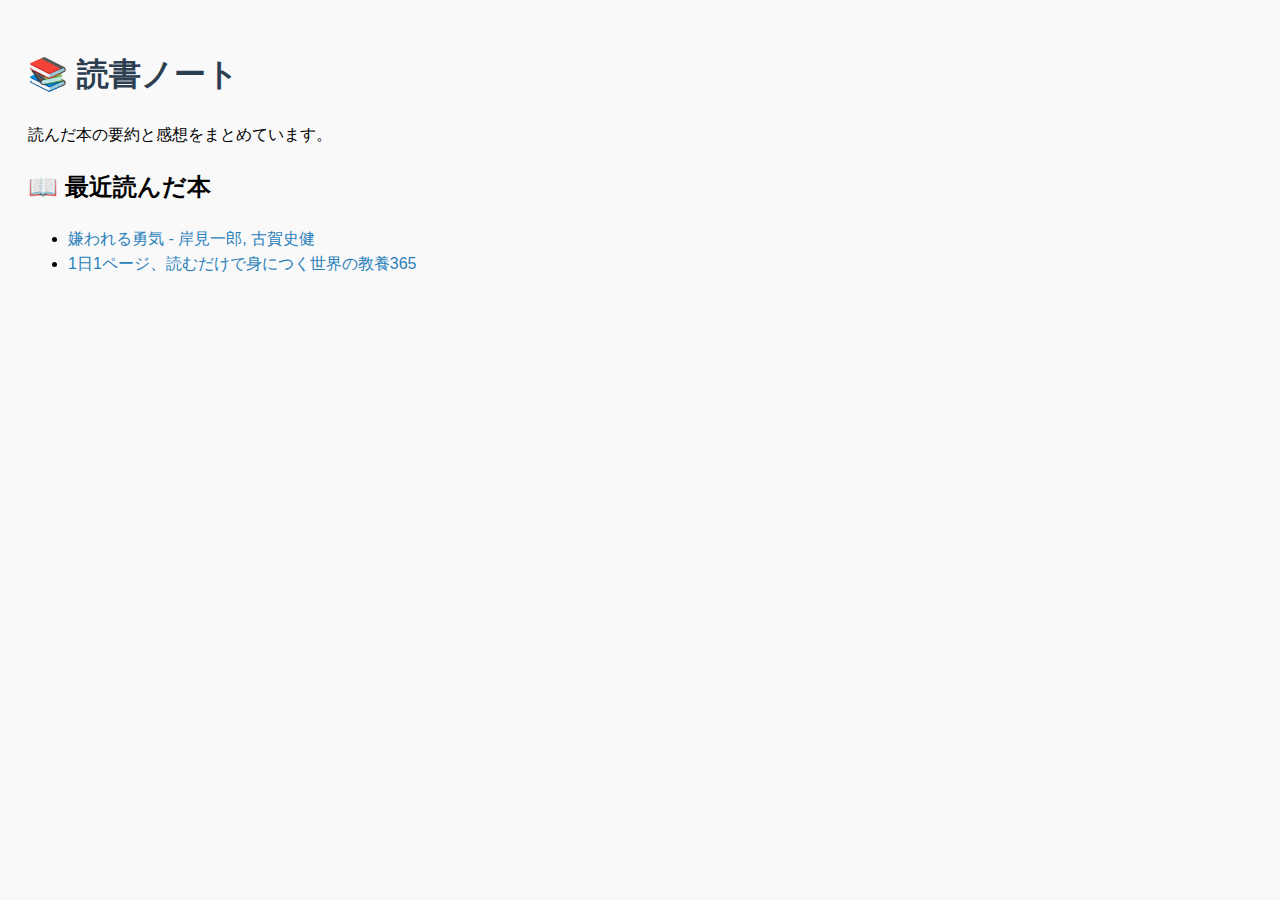
<file: index.html>
<!DOCTYPE html>
<html lang="ja">
<head>
  <meta charset="UTF-8">
  <title>読書ノート - 本の要約と感想</title>
  <link rel="stylesheet" href="style.css">
</head>
<body>
  <h1>📚 読書ノート</h1>
  <p>読んだ本の要約と感想をまとめています。</p>

  <h2>📖 最近読んだ本</h2>
  <ul>
    <li><a href="book1.html">嫌われる勇気 - 岸見一郎, 古賀史健</a></li>
    <li><a href="book2.html">1日1ページ、読むだけで身につく世界の教養365</a></li>
  </ul>
</body>
</html>
</file>
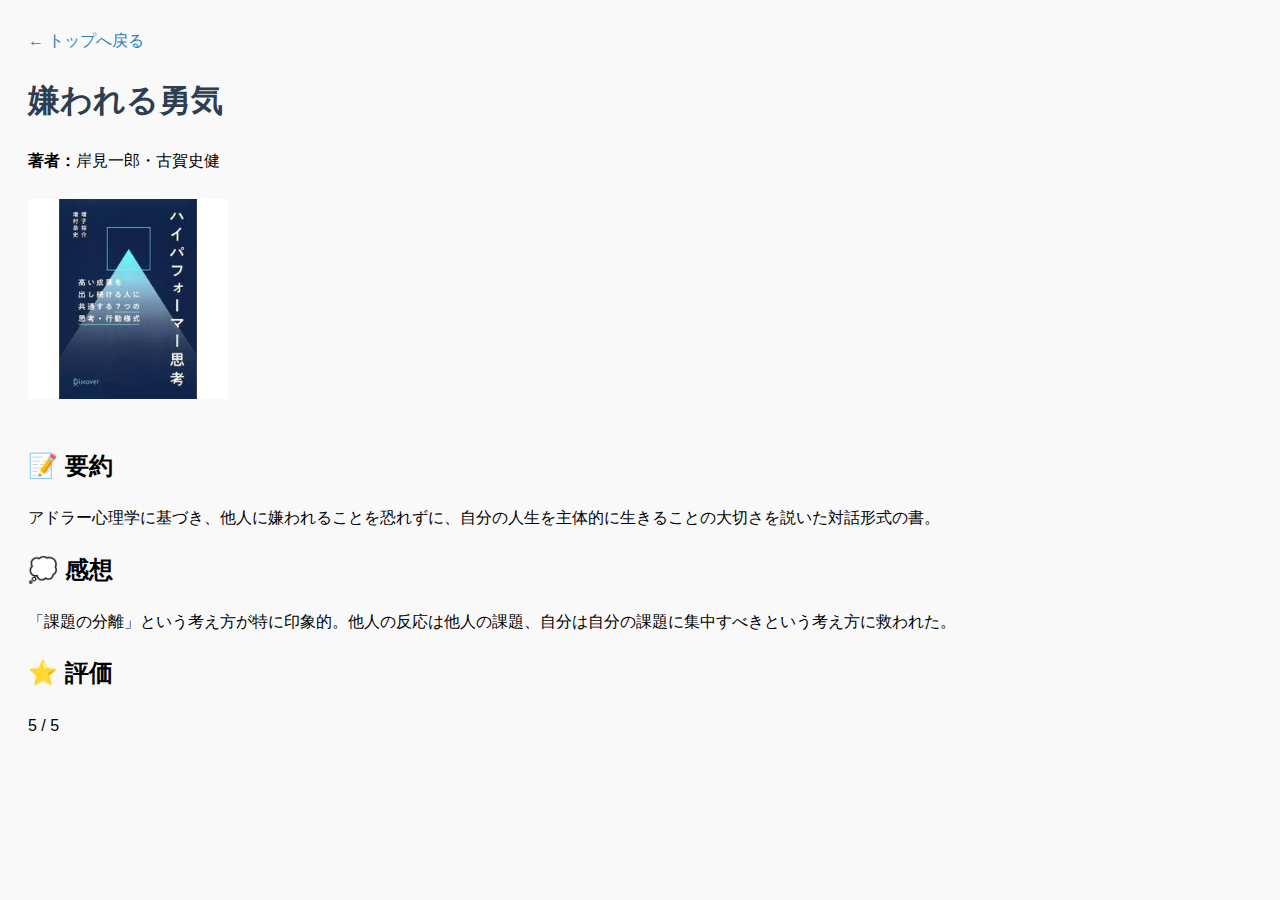
<file: book1.html>
<!DOCTYPE html>
<html lang="ja">
<head>
  <meta charset="UTF-8">
  <title>嫌われる勇気 - 要約と感想</title>
  <link rel="stylesheet" href="style.css">
</head>
<body>
  <a href="index.html">← トップへ戻る</a>

  <h1>嫌われる勇気</h1>
  <p><strong>著者：</strong>岸見一郎・古賀史健</p>
  <img src="images/book1.jpg" alt="嫌われる勇気 表紙" width="200">

  <h2>📝 要約</h2>
  <p>アドラー心理学に基づき、他人に嫌われることを恐れずに、自分の人生を主体的に生きることの大切さを説いた対話形式の書。</p>

  <h2>💭 感想</h2>
  <p>「課題の分離」という考え方が特に印象的。他人の反応は他人の課題、自分は自分の課題に集中すべきという考え方に救われた。</p>

  <h2>⭐ 評価</h2>
  <p>5 / 5</p>
</body>
</html>
</file>
<file: style.css>
body {
  font-family: 'Helvetica', sans-serif;
  line-height: 1.6;
  padding: 20px;
  background-color: #f9f9f9;
}

h1 {
  color: #2c3e50;
}

a {
  color: #2980b9;
  text-decoration: none;
}

a:hover {
  text-decoration: underline;
}

img {
  margin-top: 10px;
  margin-bottom: 20px;
}
</file>
